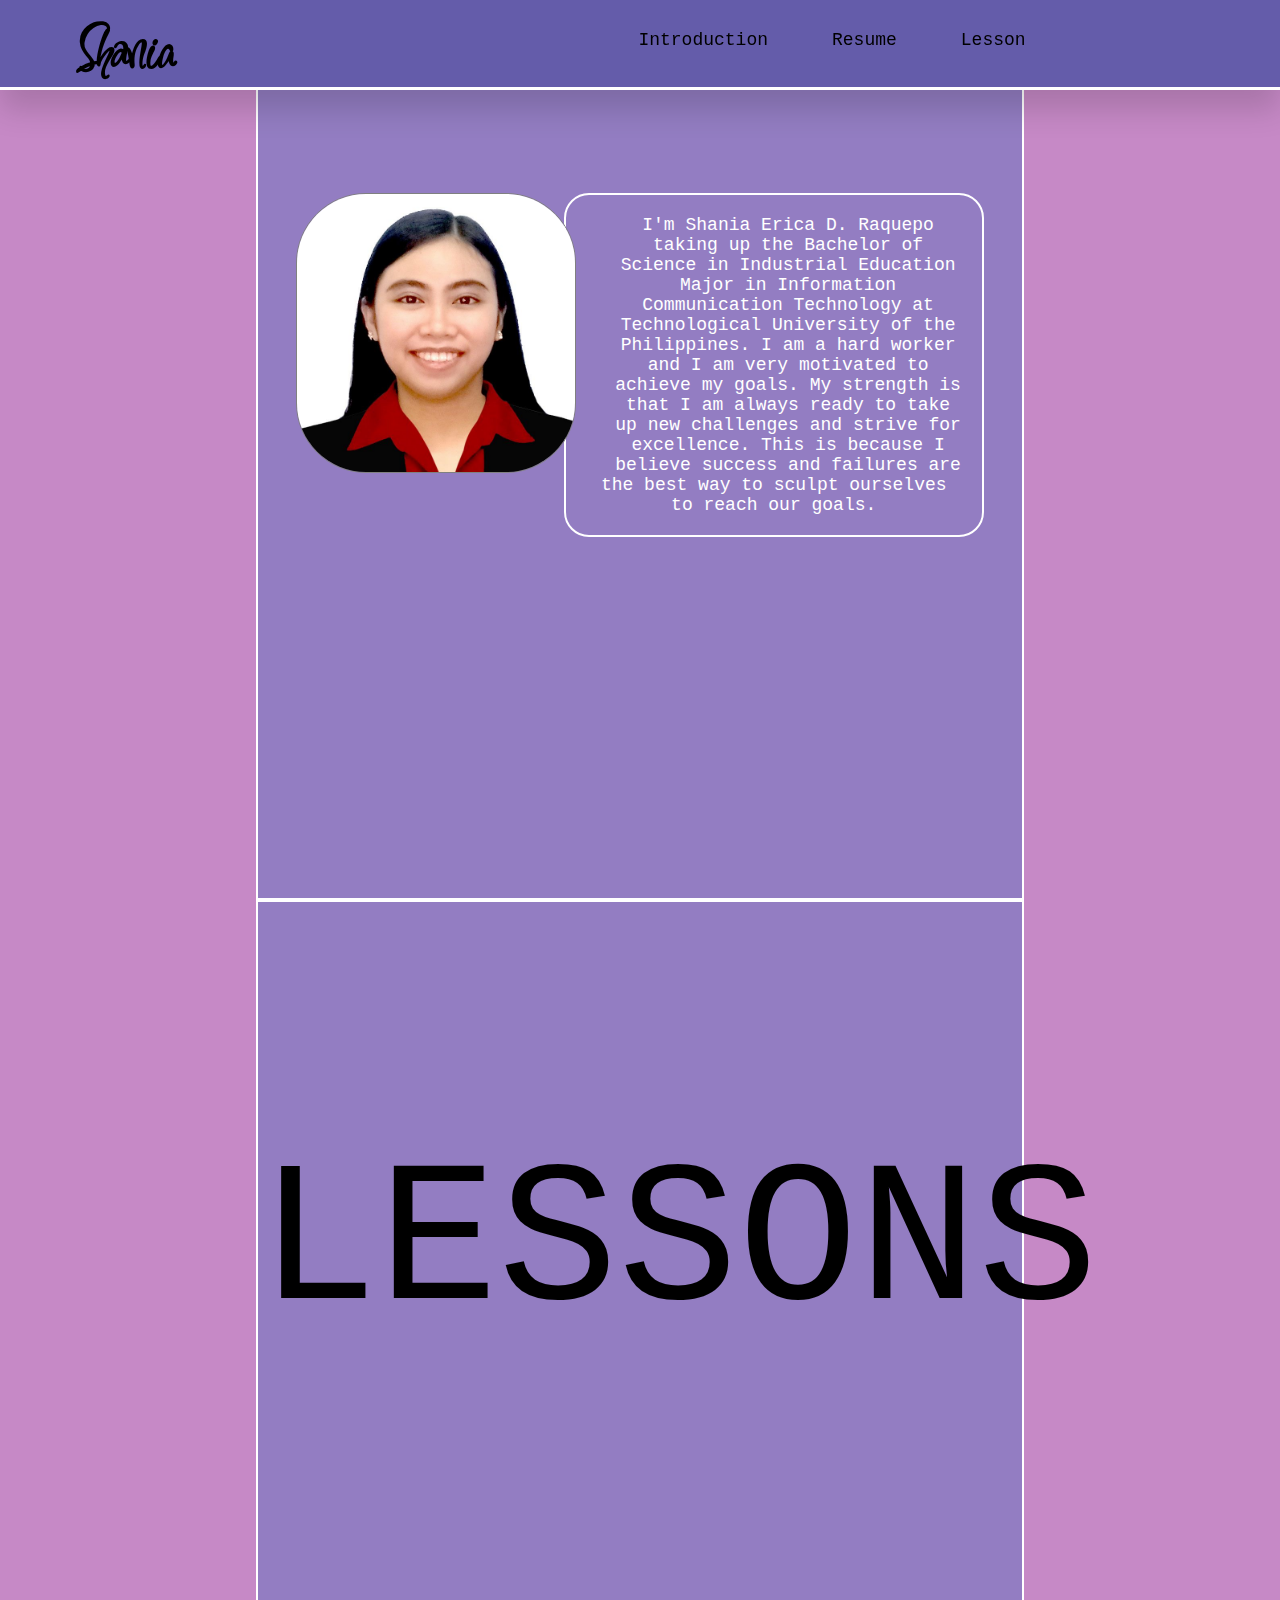
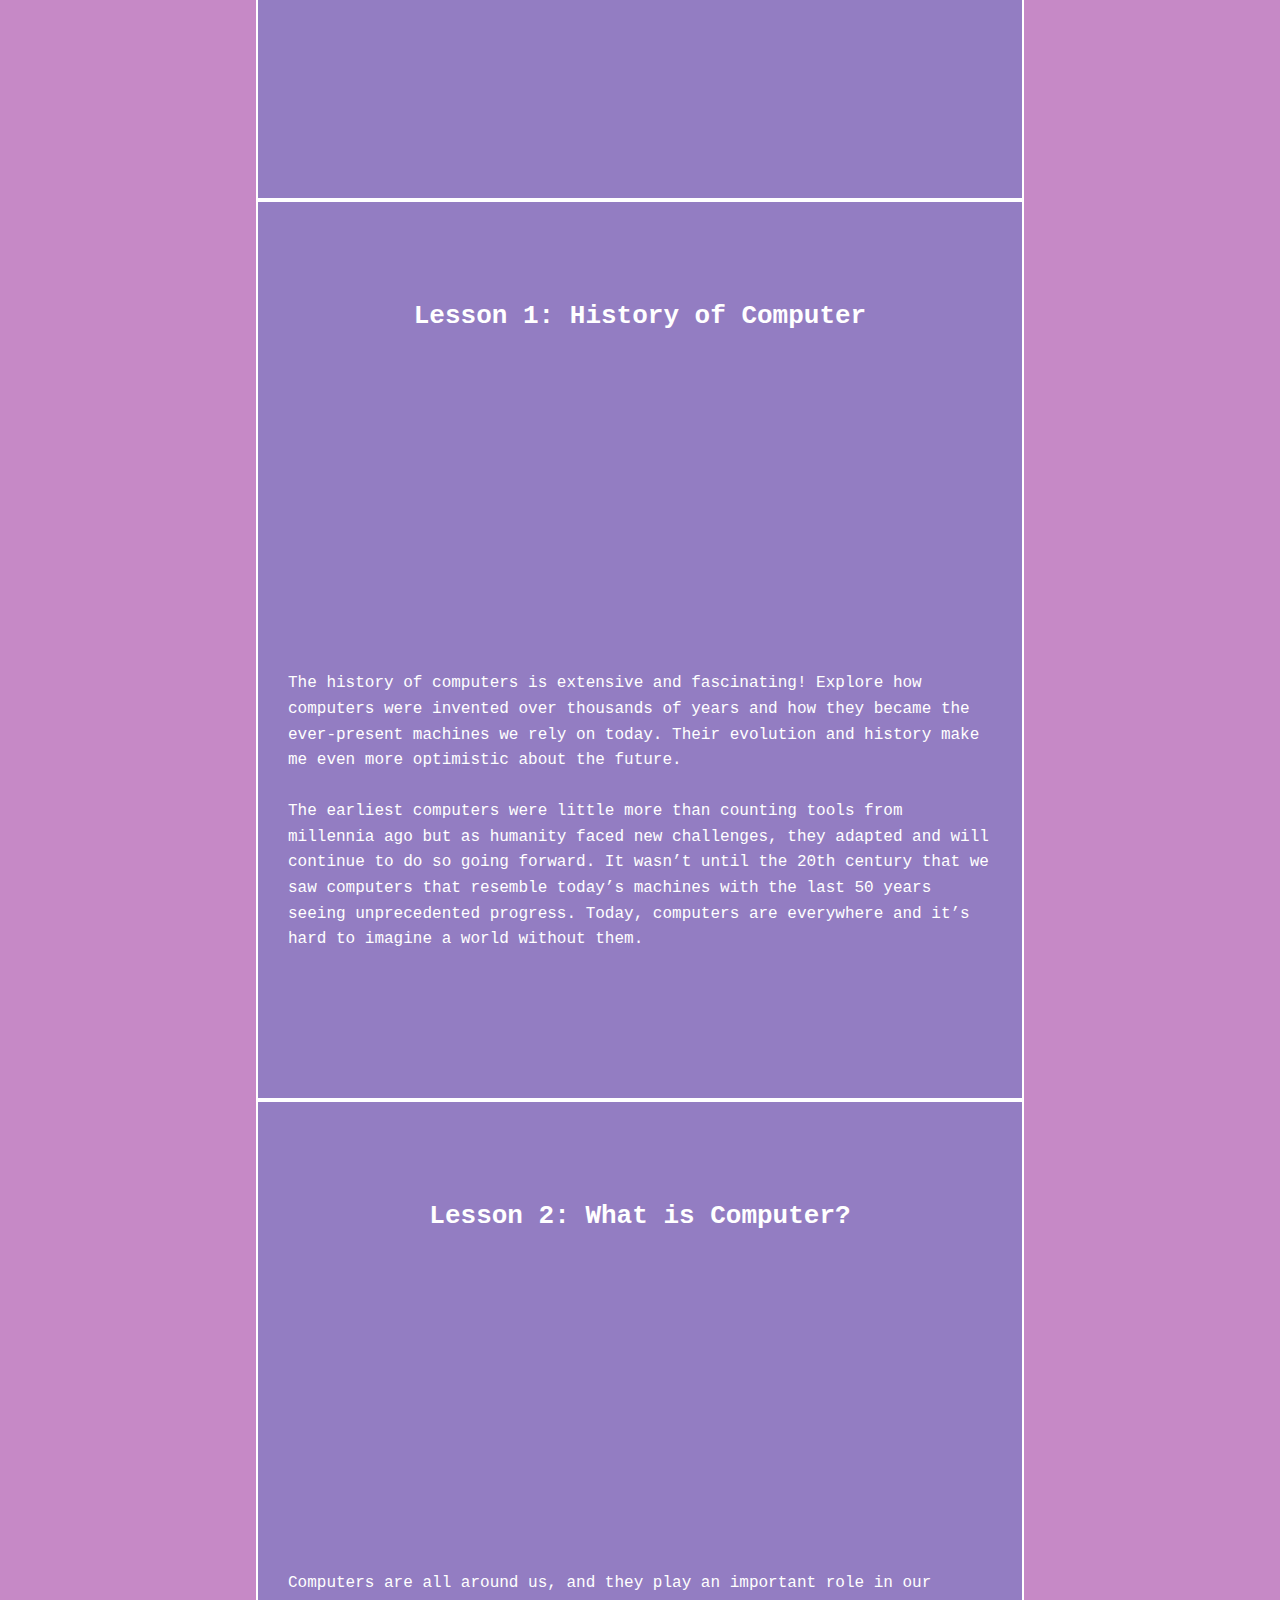
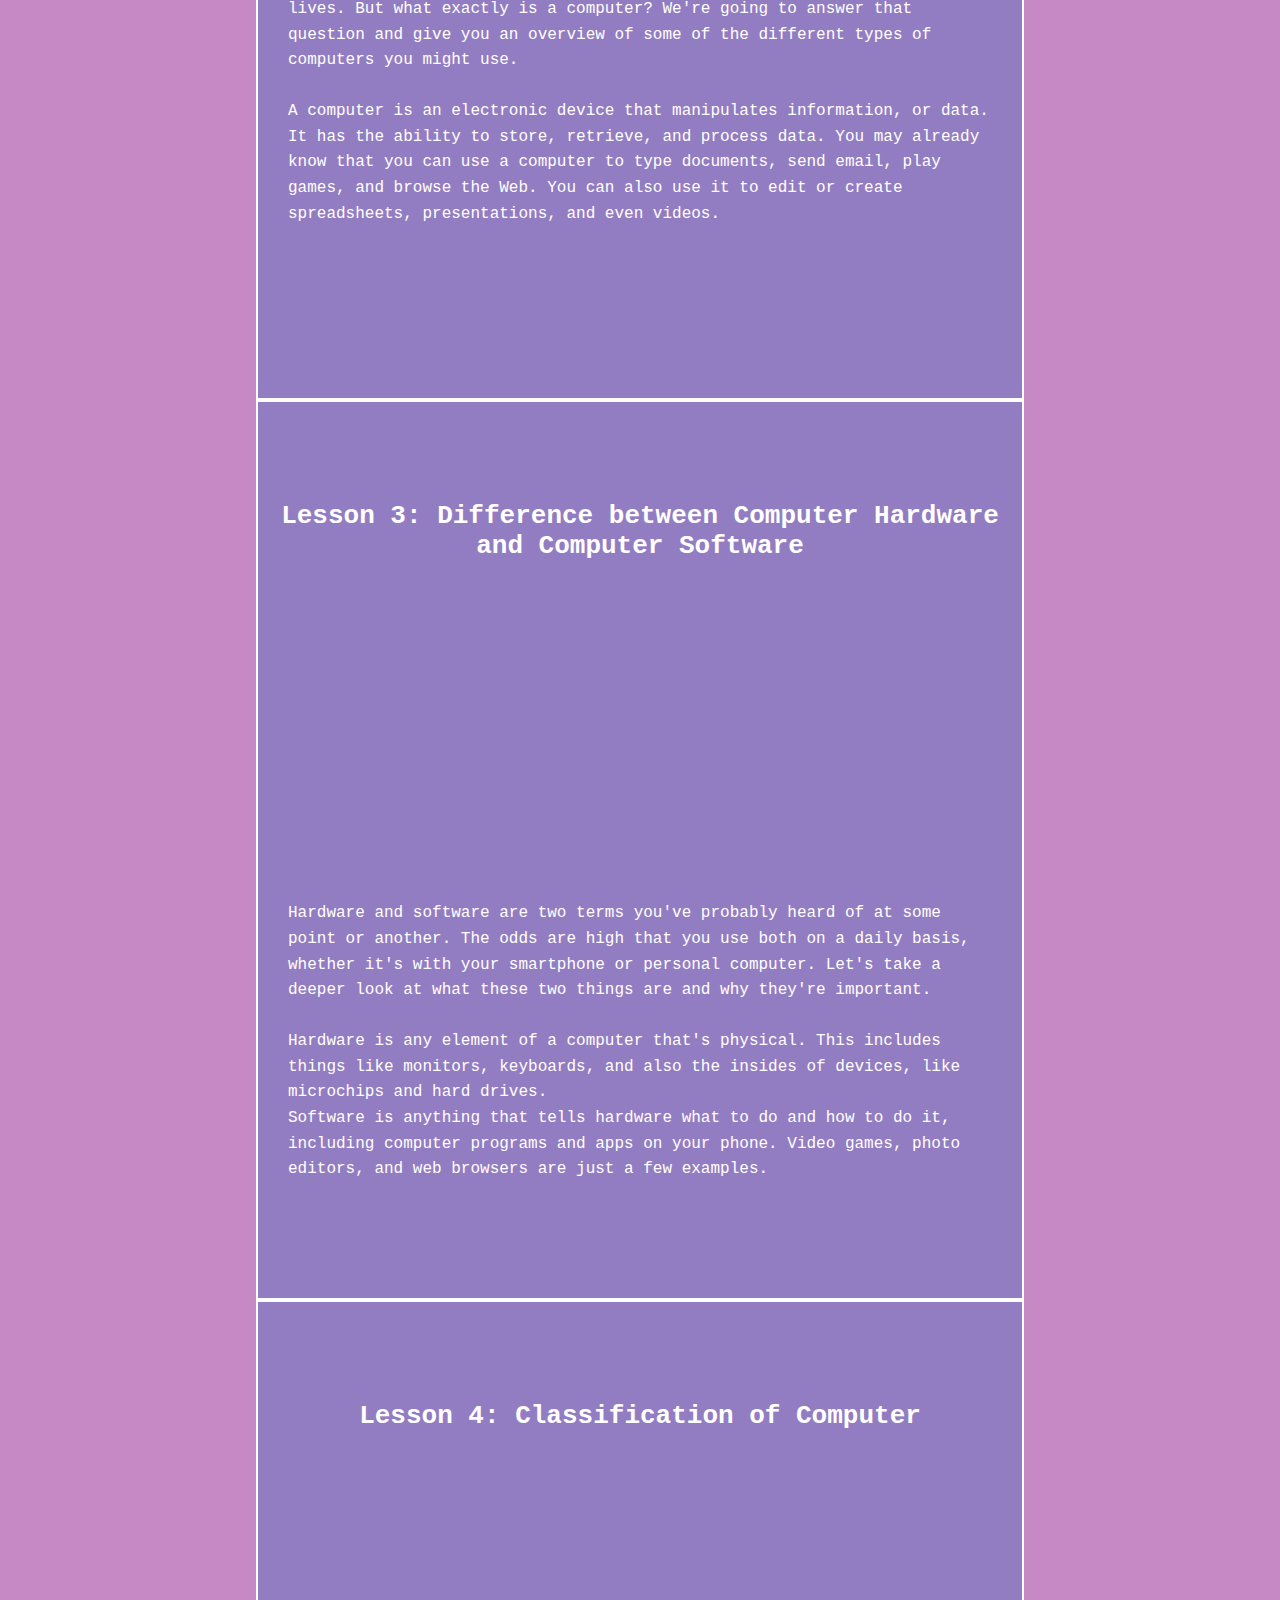
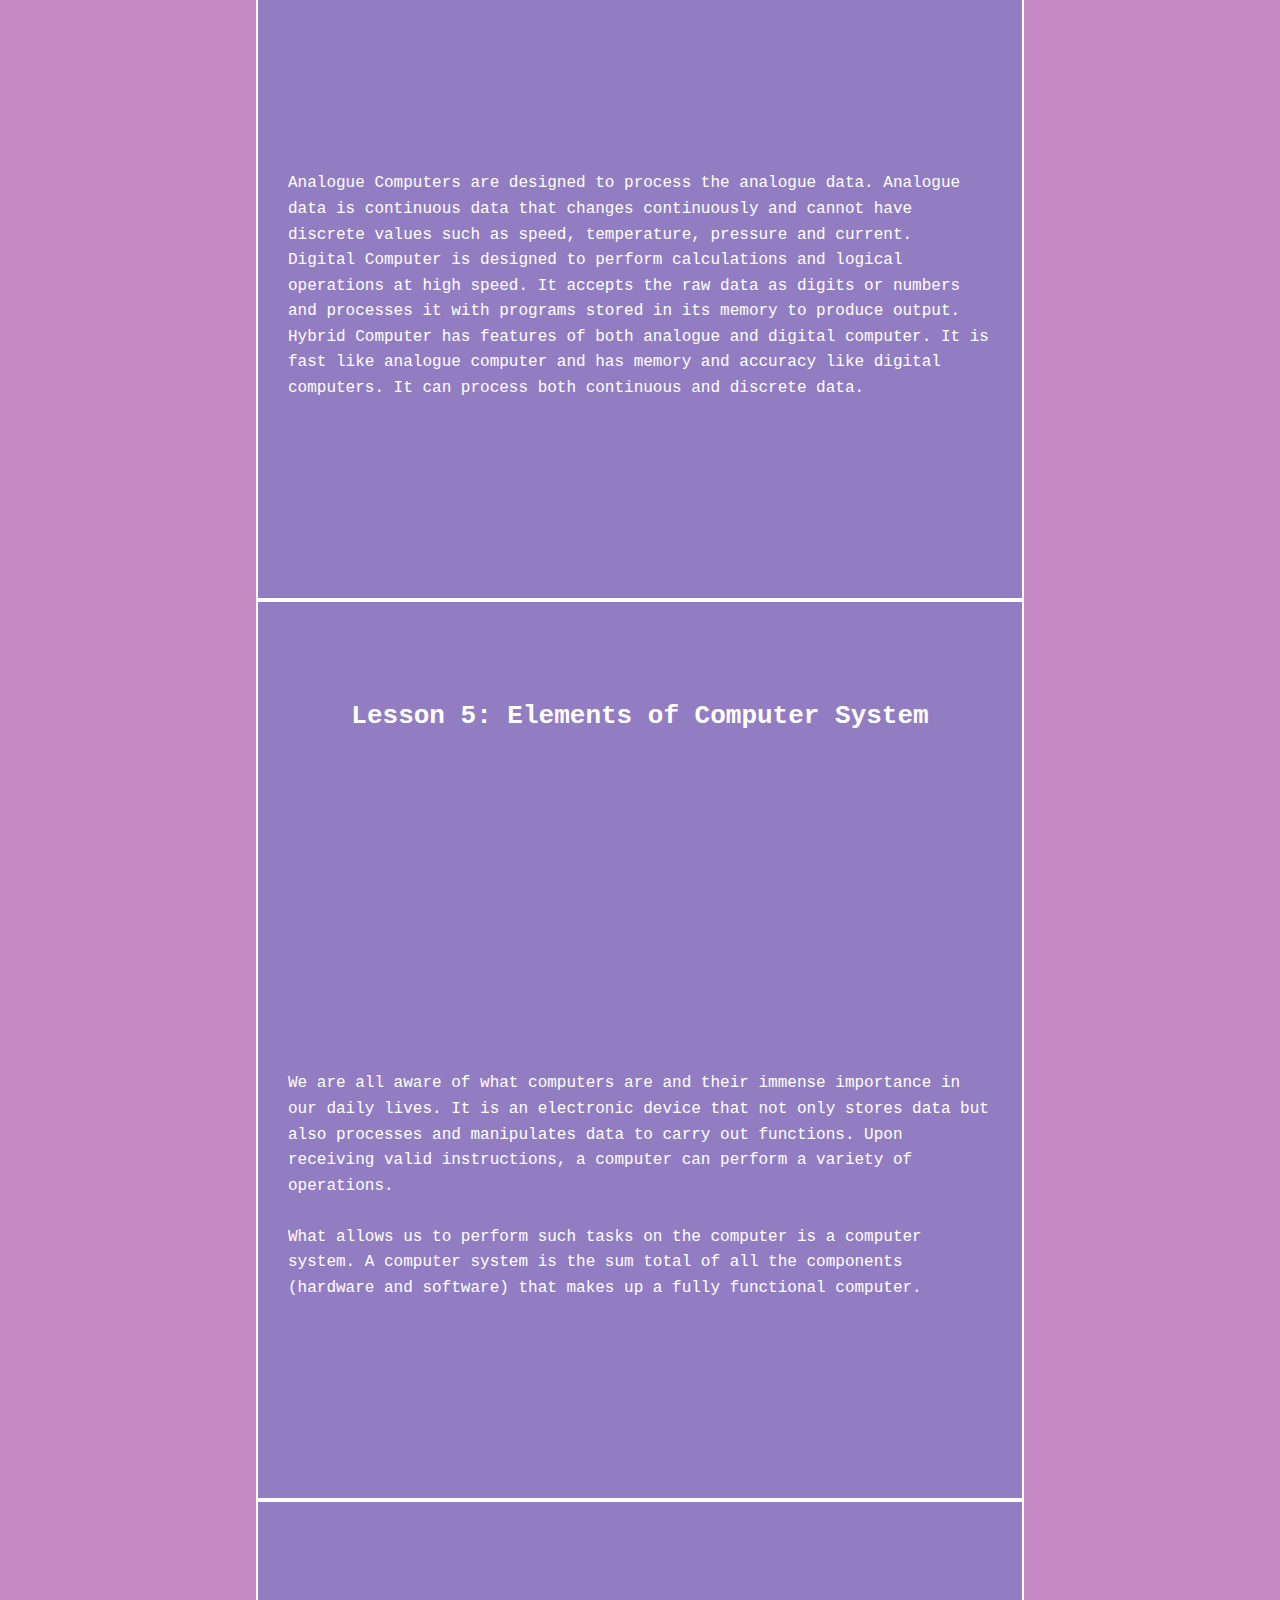
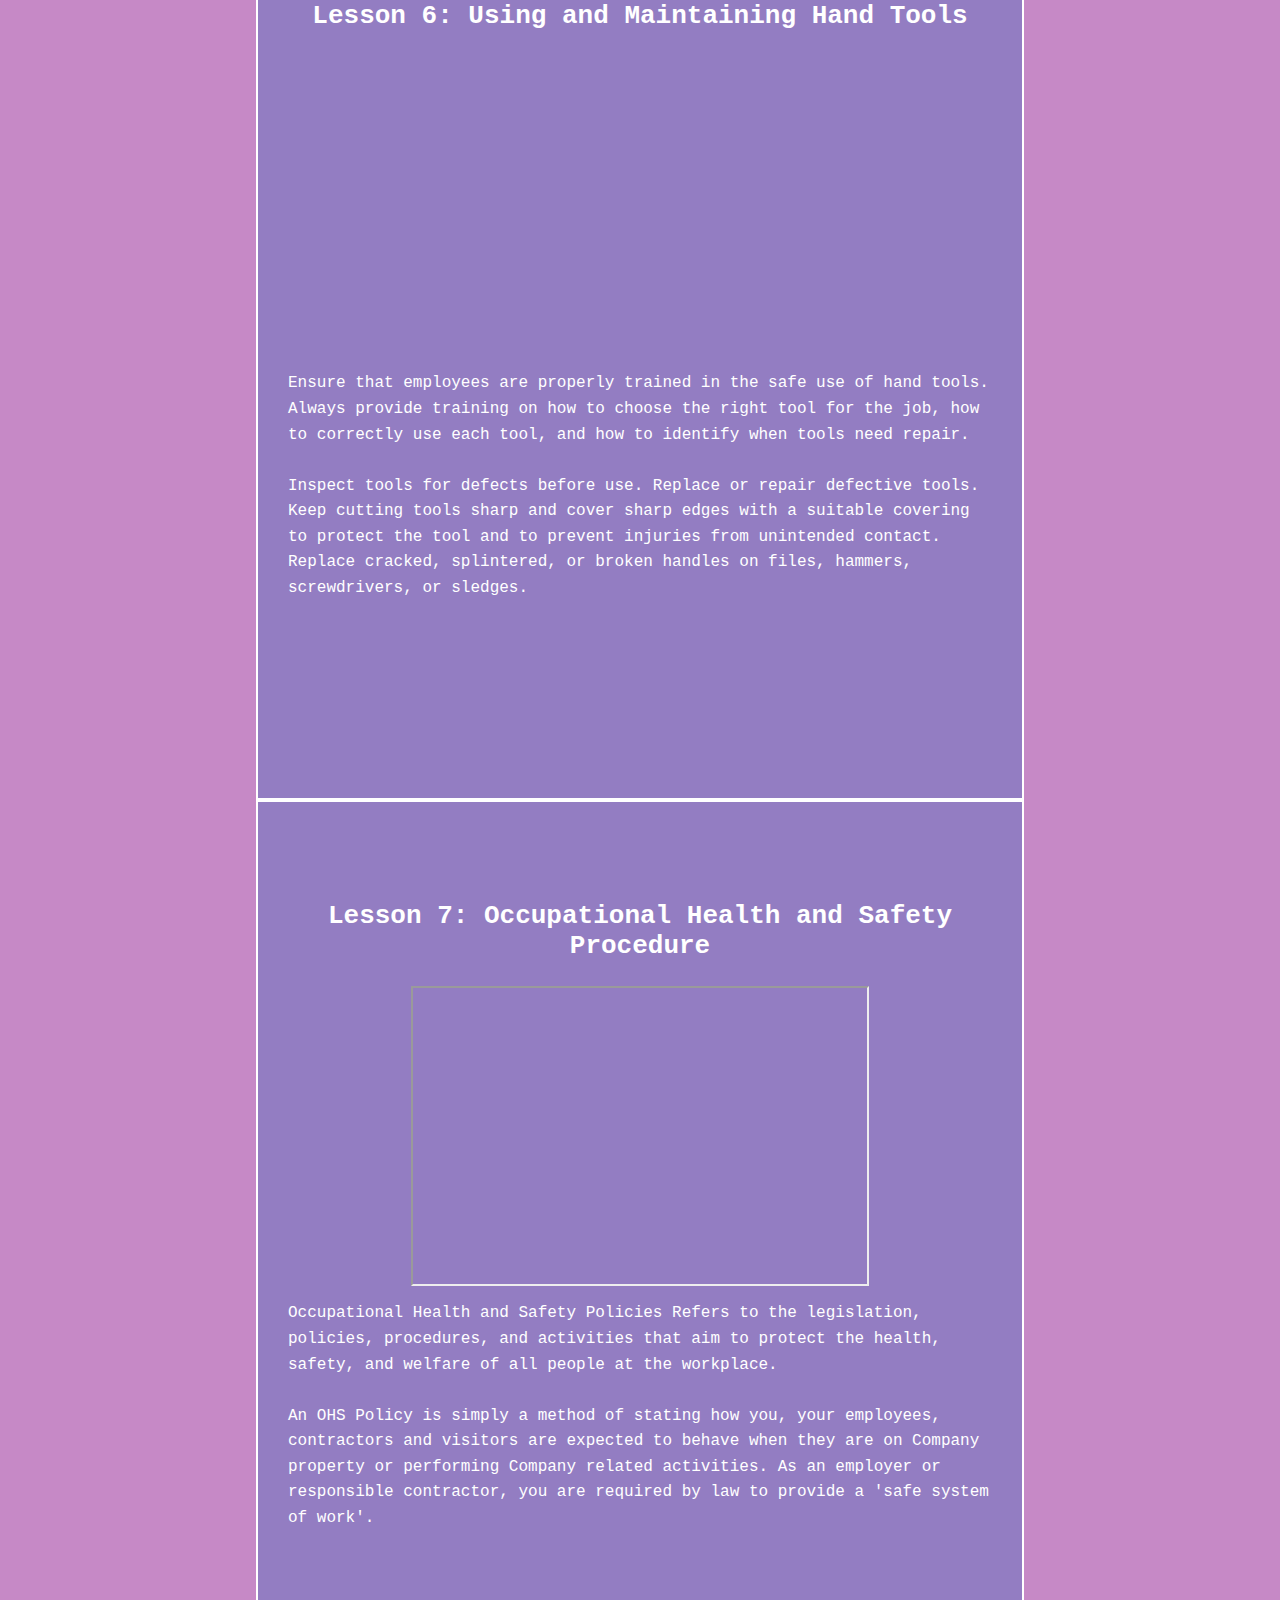
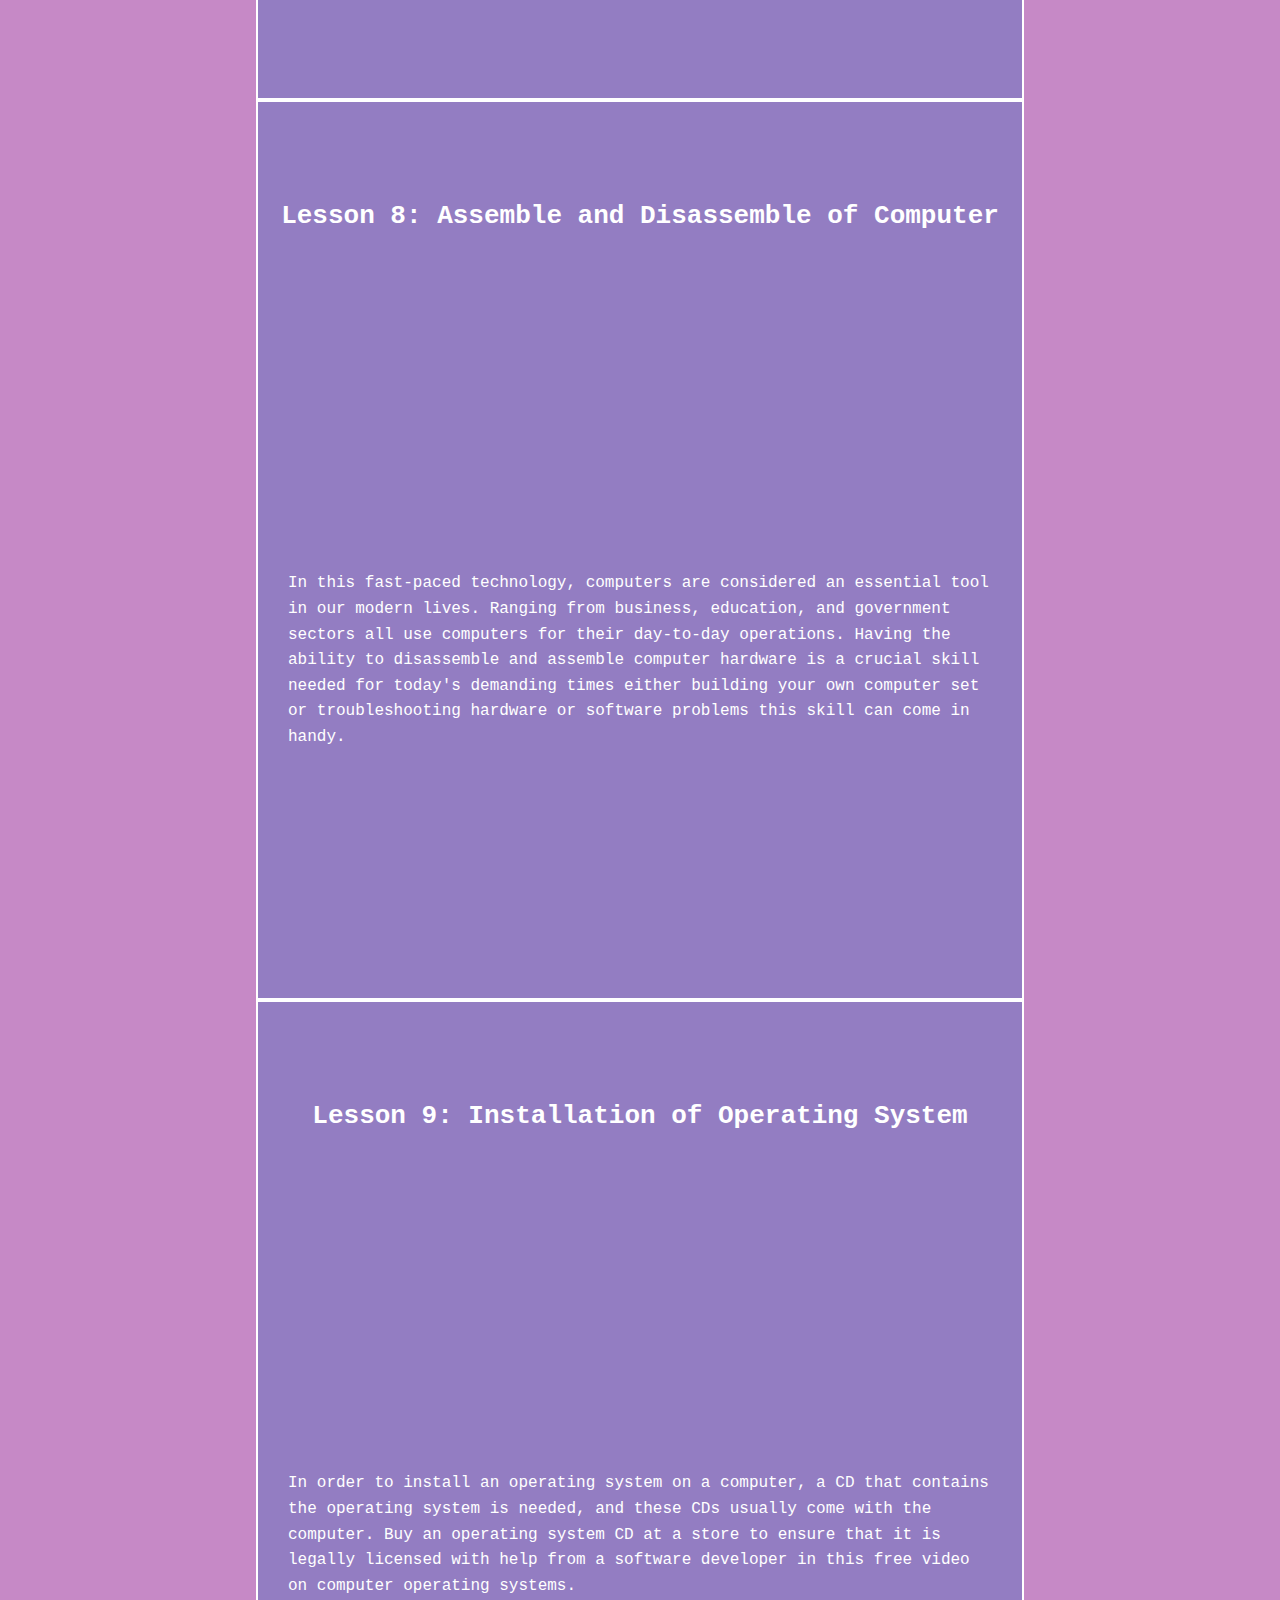
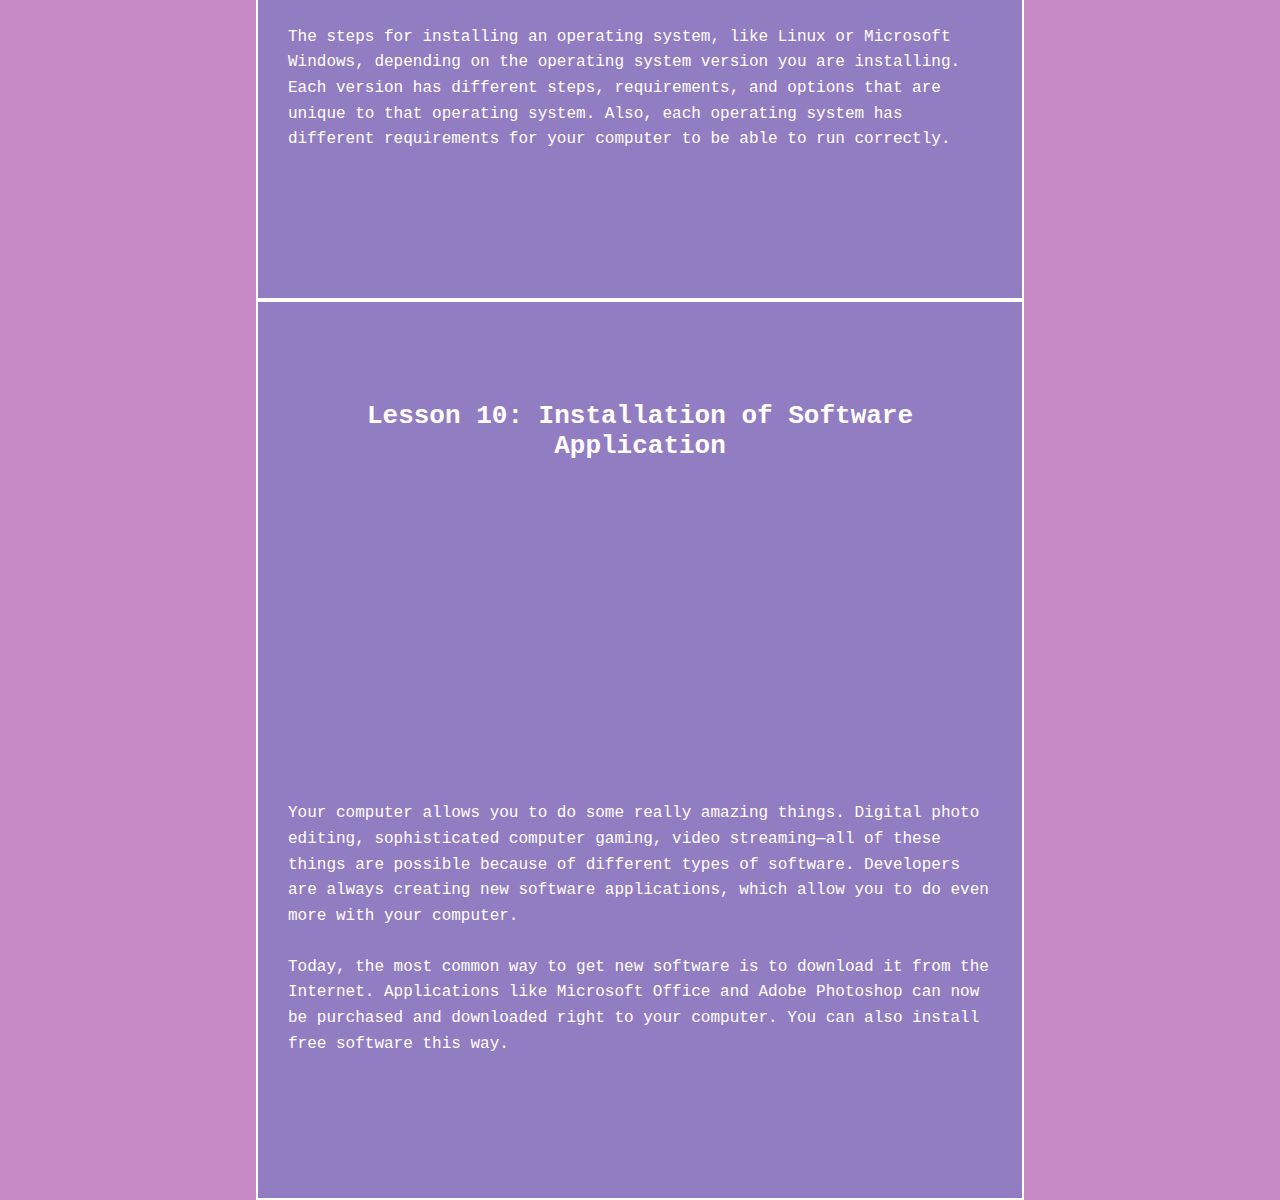
<file: index.html>
<!DOCTYPE html>
<html lang="en">
<head>
    <meta charset="UTF-8">
    <meta http-equiv="X-UA-Compatible" content="IE=edge">
    <meta name="viewport" content="width=device-width, initial-scale=1.0">
    <link rel="preconnect" href="https://fonts.googleapis.com">
<link rel="preconnect" href="https://fonts.gstatic.com" crossorigin>
<link href="https://fonts.googleapis.com/css2?family=Inspiration&display=swap" rel="stylesheet">
    <link rel="stylesheet" href="style.css">
    <title>Lesson</title>
</head>
<body>
    <nav id="navbar">
        <div class="logo">Shania</div>
        <ul>
            <li><a class="navlink" href="#intro">Introduction</a></li>
            <li><a class="navlink" href="Resume.html" target="_blank">Resume</a></li>

            <div class="dropdown">
                <li><a href="#lesson">Lesson</a></li>
                <div class="dropdown-content">
                <a href="#lesson1">Lesson 1</a>
                <a href="#lesson2">Lesson 2</a>
                <a href="#lesson3">Lesson 3</a>
                <a href="#lesson4">Lesson 4</a>
                <a href="#lesson5">Lesson 5</a>
                <a href="#lesson6">Lesson 6</a>
                <a href="#lesson7">Lesson 7</a>
                <a href="#lesson8">Lesson 8</a>
                <a href="#lesson9">Lesson 9</a>
                <a href="#lesson10">Lesson 10</a>
                </div>
              </div>
        </ul>
    </nav>

    <section id="intro">
        <img src="Images/Shania-image.jpg">
        <p class="intro">I'm Shania Erica D. Raquepo taking up the Bachelor of Science in Industrial Education Major in Information Communication Technology at Technological University of the Philippines. I am a hard worker and I am very motivated to achieve my goals. My strength is that I am always ready to take up new challenges and strive for excellence. This is because I believe success and failures are the best way to sculpt ourselves to reach our goals.</p>
    </section>

    <section id="lesson">
        <p class="header">LESSONS</p>
    </section>

    <section id="lesson1">
        <p class="lesson-header">Lesson 1: History of Computer</p>
            <iframe src="https://www.youtube.com/embed/Aqg6LxGCz44" frameborder="0" allowfullscreen></iframe>
            <div class="description">
                <p>The history of computers is extensive and fascinating! Explore how computers were invented over thousands of years and how they became the ever-present machines we rely on today. Their evolution and history make me even more optimistic about the future.</p>
                <br>
                <p>The earliest computers were little more than counting tools from millennia ago but as humanity faced new challenges, they adapted and will continue to do so going forward. It wasn’t until the 20th century that we saw computers that resemble today’s machines with the last 50 years seeing unprecedented progress. Today, computers are everywhere and it’s hard to imagine a world without them.</p>
            </div>
    </section>

    <section id="lesson2">
        <p class="lesson-header">Lesson 2: What is Computer?</p>
        <iframe src="https://www.youtube.com/embed/Cu3R5it4cQs" frameborder="0" allowfullscreen></iframe>
        <div class="description">
            <p>Computers are all around us, and they play an important role in our lives. But what exactly is a computer? We're going to answer that question and give you an overview of some of the different types of computers you might use. </p>
            <br>
            <p>A computer is an electronic device that manipulates information, or data. It has the ability to store, retrieve, and process data. You may already know that you can use a computer to type documents, send email, play games, and browse the Web. You can also use it to edit or create spreadsheets, presentations, and even videos.</p>
        </div>
    </section>

    <section id="lesson3">
        <p class="lesson-header">Lesson 3: Difference between Computer Hardware and Computer Software</p>
        <iframe src="https://www.youtube.com/embed/vG_qmtdBPTU" frameborder="0" allowfullscreen></iframe>
        <div class="description">
            <p>Hardware and software are two terms you've probably heard of at some point or another. The odds are high that you use both on a daily basis, whether it's with your smartphone or personal computer. Let's take a deeper look at what these two things are and why they're important.</p>
            <br>
            <p>Hardware is any element of a computer that's physical. This includes things like monitors, keyboards, and also the insides of devices, like microchips and hard drives.</p>
            <p>Software is anything that tells hardware what to do and how to do it, including computer programs and apps on your phone. Video games, photo editors, and web browsers are just a few examples.</p>
        </div>
    </section>

    <section id="lesson4">
        <p class="lesson-header">Lesson 4: Classification of Computer</p>
            <iframe src="https://www.youtube.com/embed/zAVk2m_AkYc" frameborder="0" allowfullscreen></iframe>
            <div class="description">
                <p>Analogue Computers are designed to process the analogue data. Analogue data is continuous data that changes continuously and cannot have discrete values such as speed, temperature, pressure and current.</p>
                <p>Digital Computer is designed to perform calculations and logical operations at high speed. It accepts the raw data as digits or numbers and processes it with programs stored in its memory to produce output.</p>
                <p>Hybrid Computer has features of both analogue and digital computer. It is fast like analogue computer and has memory and accuracy like digital computers. It can process both continuous and discrete data.</p>
            </div>
    </section>

    <section id="lesson5">
        <p class="lesson-header">Lesson 5: Elements of Computer System</p>
        <iframe src="https://www.youtube.com/embed/aKVfkjDY3bs" frameborder="0" allowfullscreen></iframe>
        <div class="description">
            <p>We are all aware of what computers are and their immense importance in our daily lives. It is an electronic device that not only stores data but also processes and manipulates data to carry out functions. Upon receiving valid instructions, a computer can perform a variety of operations.</p>
            <br>
            <p>What allows us to perform such tasks on the computer is a computer system. A computer system is the sum total of all the components (hardware and software) that makes up a fully functional computer.</p>
        </div>
    </section>

    <section id="lesson6">
        <p class="lesson-header">Lesson 6: Using and Maintaining Hand Tools</p>
        <iframe src="https://www.youtube.com/embed/Jw8UooFrSY8" frameborder="0" allowfullscreen></iframe>
        <div class="description">
            <p>Ensure that employees are properly trained in the safe use of hand tools. Always provide training on how to choose the right tool for the job, how to correctly use each tool, and how to identify when tools need repair.</p>
            <br>
            <p>Inspect tools for defects before use. Replace or repair defective tools. Keep cutting tools sharp and cover sharp edges with a suitable covering to protect the tool and to prevent injuries from unintended contact. Replace cracked, splintered, or broken handles on files, hammers, screwdrivers, or sledges.</p>
        </div>
    </section>

    <section id="lesson7">
        <p class="lesson-header">Lesson 7: Occupational Health and Safety Procedure</p>
        <iframe src="https://www.youtube.com/embed/m5gxAICpKps" allowfullscreen></iframe>
        <div class="description">
            <p>Occupational Health and Safety Policies Refers to the legislation, policies, procedures, and activities that aim to protect the health, safety, and welfare of all people at the workplace.</p>
            <br>
            <p>An OHS Policy is simply a method of stating how you, your employees, contractors and visitors are expected to behave when they are on Company property or performing Company related activities. As an employer or responsible contractor, you are required by law to provide a 'safe system of work'.</p>
        </div>
    </section>

    <section id="lesson8">
        <p class="lesson-header">Lesson 8: Assemble and Disassemble of Computer </p>
        <iframe src="https://www.youtube.com/embed/lTFJK2E5qf0" frameborder="0"allowfullscreen></iframe>
        <div class="description">
            <p>In this fast-paced technology, computers are considered an essential tool in our modern lives. Ranging from business, education, and government sectors all use computers for their day-to-day operations. Having the ability to disassemble and assemble computer hardware is a crucial skill needed for today's demanding times either building your own computer set or troubleshooting hardware or software problems this skill can come in handy.</p>
        </div>
    </section>

    <section id="lesson9">
        <p class="lesson-header">Lesson 9: Installation of Operating System </p>
        <iframe src="https://www.youtube.com/embed/UvTyxTxO3-s" frameborder="0" allowfullscreen></iframe>
        <div class="description">
            <p>In order to install an operating system on a computer, a CD that contains the operating system is needed, and these CDs usually come with the computer. Buy an operating system CD at a store to ensure that it is legally licensed with help from a software developer in this free video on computer operating systems.</p>
            <br>
            <p>The steps for installing an operating system, like Linux or Microsoft Windows, depending on the operating system version you are installing. Each version has different steps, requirements, and options that are unique to that operating system. Also, each operating system has different requirements for your computer to be able to run correctly.</p>
        </div>
    </section>

    <section id="lesson10">
        <p class="lesson-header">Lesson 10: Installation of Software Application</p>
        <iframe src="https://www.youtube.com/embed/6GGxltBkaic" frameborder="0" allowfullscreen></iframe>
        <div class="description">
            <p>Your computer allows you to do some really amazing things. Digital photo editing, sophisticated computer gaming, video streaming—all of these things are possible because of different types of software. Developers are always creating new software applications, which allow you to do even more with your computer.</p>
            <br>
            <p>Today, the most common way to get new software is to download it from the Internet. Applications like Microsoft Office and Adobe Photoshop can now be purchased and downloaded right to your computer. You can also install free software this way. </p>
        </div>
    </section>
</body>
</html>
</file>
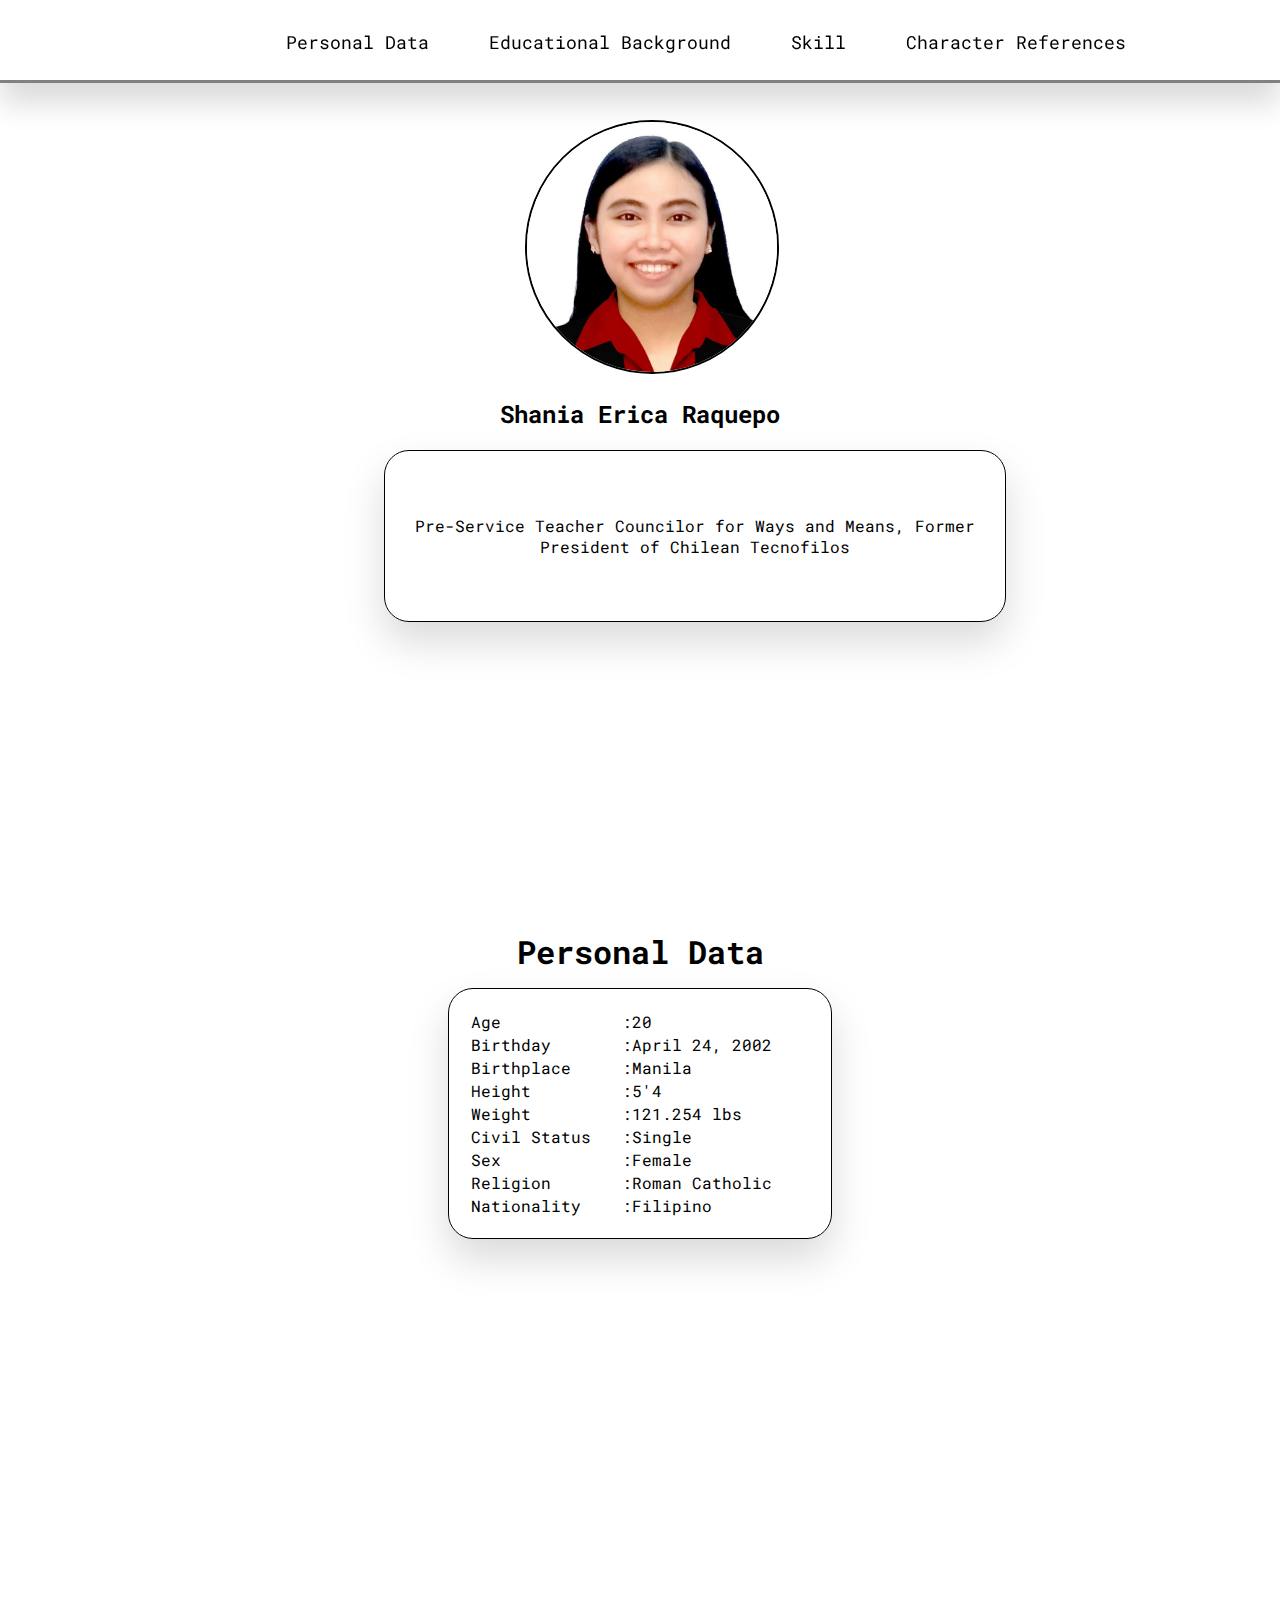
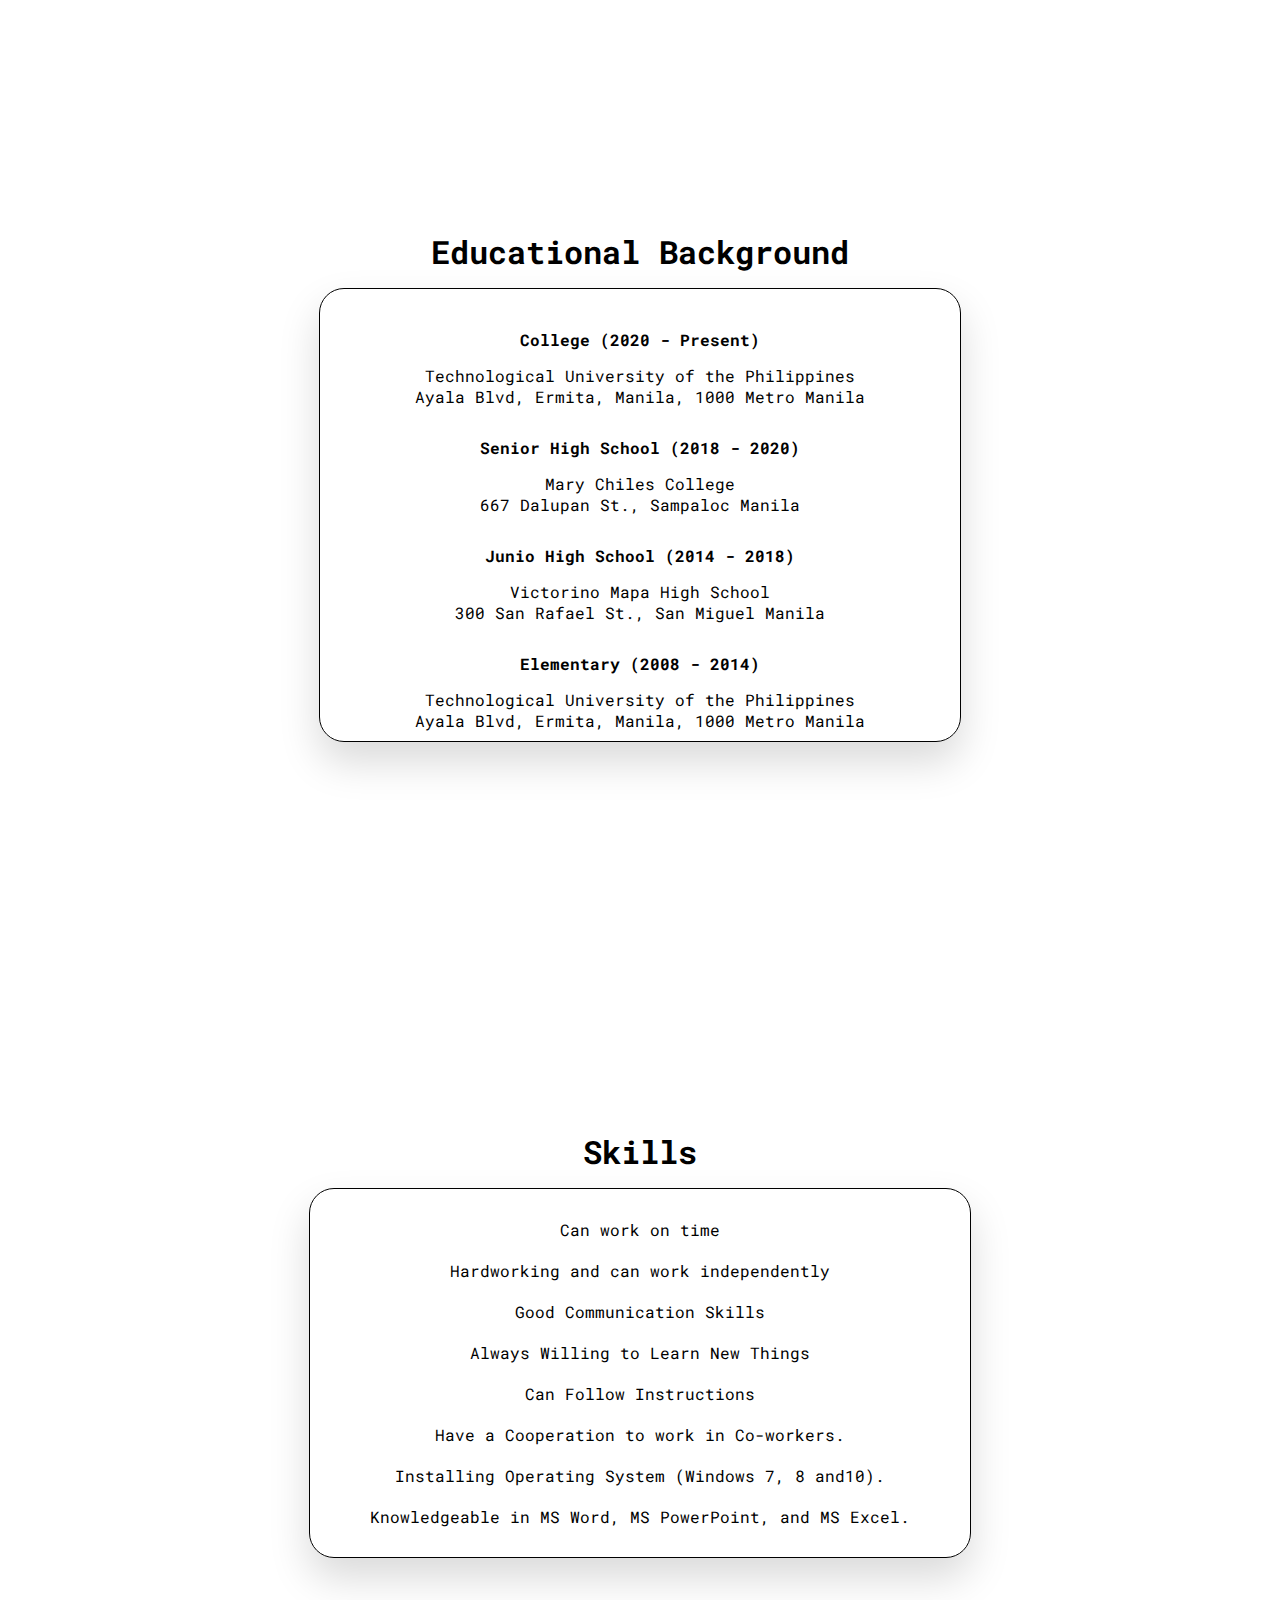
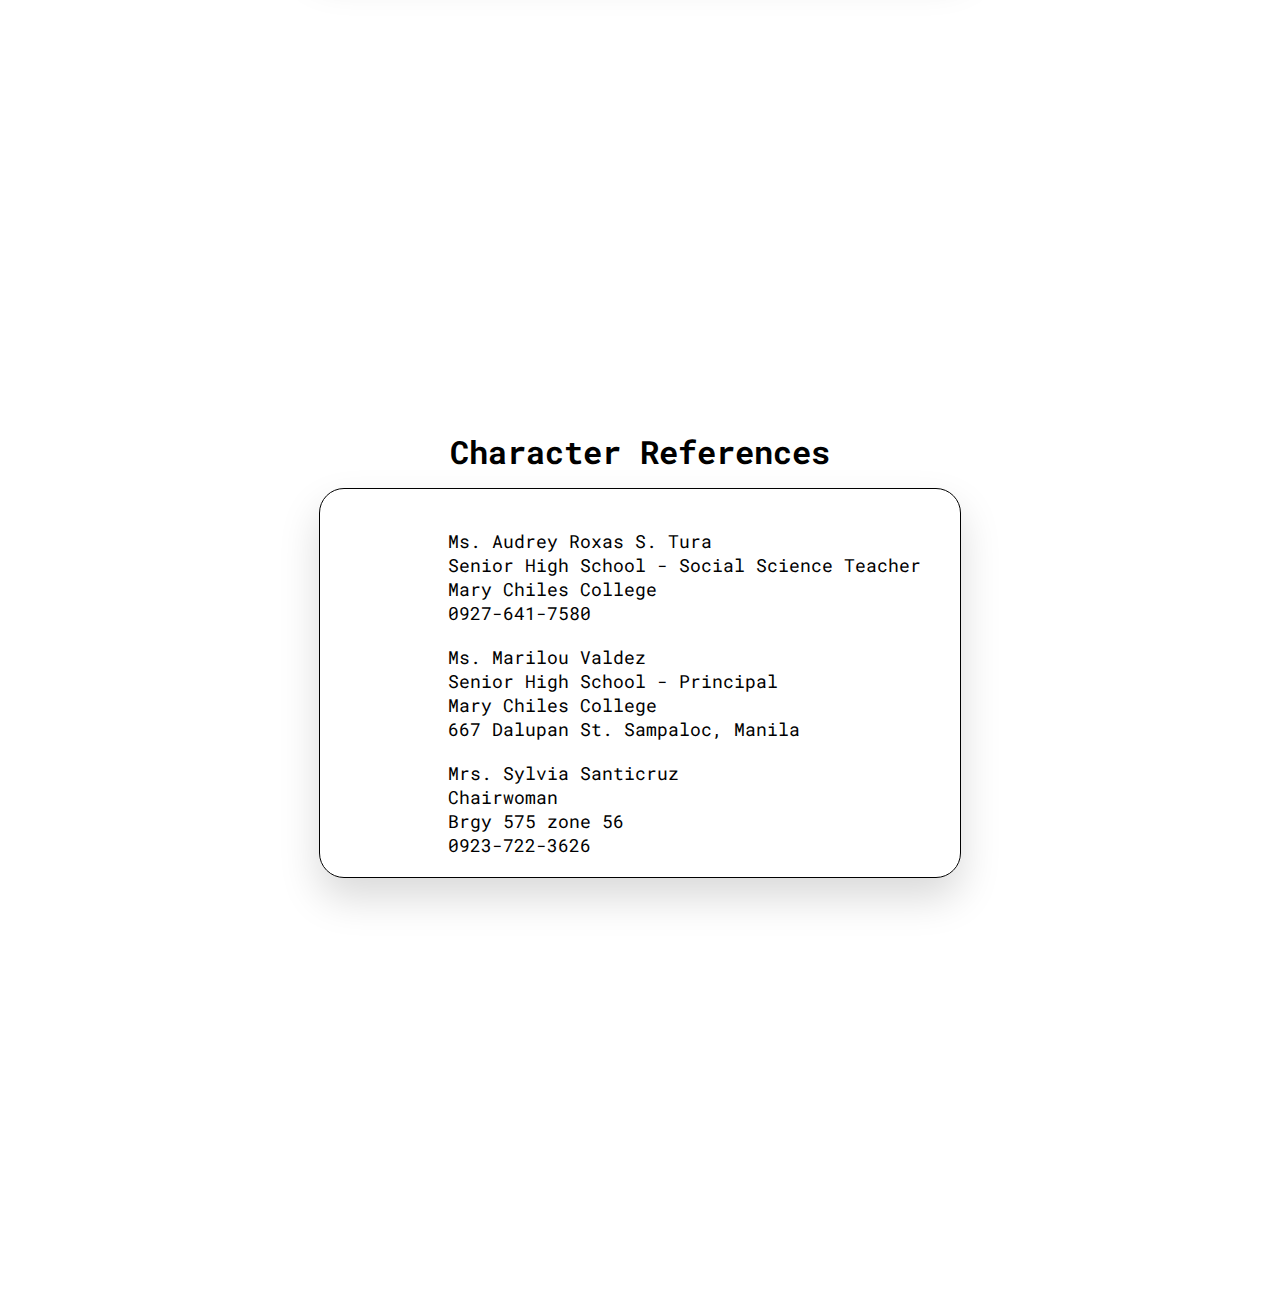
<file: Resume.html>
<!DOCTYPE html>
<html lang="en">
<head>
    <meta charset="UTF-8">
    <meta http-equiv="X-UA-Compatible" content="IE=edge">
    <meta name="viewport" content="width=device-width, initial-scale=1.0">
    <link rel="stylesheet" href="resumestyle.css">
    <link href="https://fonts.googleapis.com/css2?family=Roboto+Mono:wght@400;700&display=swap" rel="stylesheet">
    <title>Resume</title>
</head>
<body>
    <nav id="navbar">

        <ul>
            <li><a class="nav-link" href="#personalData">Personal Data</a></li>
            <li><a class="nav-link" href="#educationalBackground">Educational Background</a></li>
            <li><a class="nav-link" href="#skills">Skill</a></li>
            <li><a class="nav-link" href="#characterReference">Character References</a></li>
        </ul>
    </nav>

    <header id="navhead">
        <img src="Images/Shania-image.jpg" class="headerImage">
        <h2 class="name">Shania Erica Raquepo</h2>
        
        <div class="container">
            <p>Pre-Service Teacher Councilor for Ways and Means, Former President of Chilean Tecnofilos</p>
        </div>
    </header>
    

    <section class="main-section" id="personalData">
        <div class="personalData">
            <h1>Personal Data</h1>
            <table>
                <tr>
                    <td>Age</td>
                    <td>:20</td>
                </tr>
                <tr>
                    <td>Birthday</td>
                    <td>:April 24, 2002</td>
                </tr>
                <tr>
                    <td>Birthplace</td>
                    <td>:Manila</td>
                </tr>
                <tr>
                    <td>Height</td>
                    <td>:5'4</td>
                </tr>
                <tr>
                    <td>Weight</td>
                    <td>:121.254 lbs</td>
                </tr>
                <tr>
                    <td>Civil Status</td>
                    <td>:Single</td>
                </tr>
                <tr>
                    <td>Sex</td>
                    <td>:Female</td>
                </tr>
                <tr>
                    <td>Religion</td>
                    <td>:Roman Catholic</td>
                </tr>
                <tr>
                    <td>Nationality</td>
                    <td>:Filipino</td>
                </tr>
            </table>
        </div>
        
        </section>


    <section class="main-section" id="educationalBackground">
            <h1>Educational Background</h1>
            <div class="educ">
                <div class="school">
                    <h4>College (2020 - Present)</h4>
                    <p>Technological University of the Philippines</p>
                    <p>Ayala Blvd, Ermita, Manila, 1000 Metro Manila</p>
                </div>
                <div class="school">
                    <h4>Senior High School (2018 - 2020)</h4>
                    <p>Mary Chiles College</p>
                    <p>667 Dalupan St., Sampaloc Manila</p>
                </div>
                <div class="school">
                    <h4>Junio High School (2014 - 2018)</h4>
                    <p>Victorino Mapa High School</p>
                    <p>300 San Rafael St., San Miguel Manila</p>
                </div>
                <div class="school">
                    <h4>Elementary (2008 - 2014)</h4>
                    <p>Technological University of the Philippines</p>
                    <p>Ayala Blvd, Ermita, Manila, 1000 Metro Manila</p>
                </div>
            </div>
        </section>

    <section class="main-section" id="skills">
        <h1>Skills</h1>
        <div class="skills">
            <li>Can work on time</li>    
            <li>Hardworking and can work independently</li>
            <li>Good Communication Skills</li>
            <li>Always Willing to Learn New Things</li>
            <li>Can Follow Instructions</li>
            <li>Have a Cooperation to work in Co-workers.</li>
            <li>Installing Operating System (Windows 7, 8 and10).</li>
            <li>Knowledgeable in MS Word, MS PowerPoint, and MS Excel.</li>
        </div>
    </section>

    <section class="main-section" id="characterReference">
        <h1>Character References</h1>
        <div class="containerCharRef">
                <ul>
                    <li>Ms. Audrey Roxas S. Tura</li>
                        <p>Senior High School - Social Science Teacher</p>
                        <p>Mary Chiles College</p>
                        <p>0927-641-7580</p>
                </ul>

                <ul>
                    <li>Ms. Marilou Valdez</li>
                        <p>Senior High School - Principal</p>
                        <p>Mary Chiles College</p>
                        <p>667 Dalupan St. Sampaloc, Manila</p>
                </ul>

                <ul>
                    <li>Mrs. Sylvia Santicruz</li>
                        <p>Chairwoman</p>
                        <p>Brgy 575 zone 56</p>
                        <p>0923-722-3626</p>
                </ul>
        </div>
    </section>
    
</body>
</html>
</file>
<file: style.css>
*{
    padding: 0;
    margin: 0;
    box-sizing: border-box;
    scroll-behavior: smooth;
    font-family: 'Roboto Mono', monospace;
}
html{
    background-color: #C689C6;
}
.logo{
    float: left;
    margin: 10px 80px;
    font-weight: 600;
    font-size: 65px;
    font-family: 'Inspiration', cursive;
}
#navbar{
    display: inline;
    border-bottom: 3px solid white;
    height: 90px;
    position: fixed;
    width: 100%;
    background-color: #645CAA;
    backdrop-filter: blur(2px);
    box-shadow: 0 20px 30px rgba(0, 0, 0, 0.15);
}
nav ul li a{
    text-decoration: none;
    font-size: 18px;
    padding: 10px 2px;
    color: black;
    border-radius: 25px;
}
nav ul li a:hover{
    color: #EBC7E8;
}
nav ul li{
    display: inline;
    padding: 30px;
}
nav ul{
    margin-left: 30%;
    display: flex;
    justify-content: center;
}
.dropdown {
    padding-top: 30px;
    position: relative;
    display: inline-block;
}
.dropdown-content {
    display: none;
    position: absolute;
    margin-left: 40px;
    background-color: #A084CA;
    width: 100px;
    z-index: 1;
}
.dropdown-content a {
    color: black;
    padding: 12px 8px;
    text-decoration: none;
    display: block;
    border: 1px solid black;
}
.dropdown-content a:hover{
    background-color: #645CAA;
    color: #EBC7E8;
}
.dropdown:hover .dropdown-content{
    display: block;
}

section{
    height: 100vh;
    margin: 0 20%;
    border: 2px solid white;
    background-color: #937DC2;
}
#intro{
    background-color: #937DC2;
    color: white;
}
img{
    margin: 25% 5% 0;
    height: 280px;
    border:1px solid grey;
    border-radius: 25%;
    float: left;
}
.intro{
    margin: 25% 5% 0 40%;
    font-size: 18px;
    text-align: center;
    height: auto;
    width: auto;
    padding: 20px;
    border: 2px solid white;
    border-radius: 25px;
}
.header{
    text-align: center;
    margin: auto;
    margin-top: 30%;
    font-size: 200px;
}
.lesson-header{
    color: white;
    font-size: 26px;
    font-weight: 900;
    text-align: center;
    margin: 13% 20px 0 ;
}
iframe{
    margin: 25px 20% 0;
    width: 60%;
    height: 300px
}
.description{
    margin: 10px 30px;
    line-height: 1.6;
    color: white;
}
</file>
<file: resumestyle.css>
*{
    padding: 0;
    margin: 0;
    scroll-behavior: smooth;
    font-family: 'Roboto Mono', monospace;
}
#navbar{
    border-bottom: 3px solid grey;
    height: 80px;
    position: fixed;
    width: 100%;
    backdrop-filter: blur(2px);
    box-shadow: 0 20px 30px rgba(0, 0, 0, 0.15);
}
ul{
    margin-left: 20%;
    padding-top: 20px;
    font-size: 18px;
    list-style-type: none;
}
li a{
    display: block;
    float: left;
    padding: 10px 30px;
    text-decoration: none;
    color: black;
}
img{
    justify-content: center;
    margin: 120px 41% 0;
    height: 250px;
    border: 2px solid black;
    border-radius: 50%;
}
.name{
    display: flex;
    justify-content: center;
    margin: 20px;
}
.main-section,#navhead{
    scroll-margin-top: 120px;
    height: 100vh;
}
#educationalBackground{
    text-align: center;
}
h1,h4{
    padding: 30px 0 15px;
    text-align: center;
}
.containerCharRef{
    margin: auto;
    height: auto;
    width: 50%;
    border: 1px solid black;
    border-radius: 25px;
    padding: 20px 0 ;
    box-shadow: 0 20px 40px rgba(0, 0, 0, 0.15);
}
#navhead .container{
    height: 150px;
    width: 600px;
    display: flex;
    align-items: center;
    text-align: center;
    padding: 10px;
    margin: 0 30%;
    border: 1px solid black;
    border-radius: 25px;
    box-shadow: 0 20px 40px rgba(0, 0, 0, 0.15);
}
table{
    border: 1px solid black;
    padding: 20px;
    box-shadow: 0 20px 40px rgba(0, 0, 0, 0.15);
    border-radius: 25px;
    margin: auto;
    width: 30%; 
}
#personalData{
    scroll-margin-top: 150px;
}
.educ{
    margin: auto;
    height: auto;
    width: 50%;
    padding: 10px 0;
    border: 1px solid black;
    border-radius: 25px;
    box-shadow: 0 20px 40px rgba(0, 0, 0, 0.15);
}
.skills{
    margin: auto;
    width: 50%;
    border: 1px solid black;
    border-radius: 25px;
    padding: 20px 10px;
    box-shadow: 0 20px 40px rgba(0, 0, 0, 0.15);
}
.skills li{
    list-style-type: none;
    padding: 10px;
    text-align: center;
}
</file>
